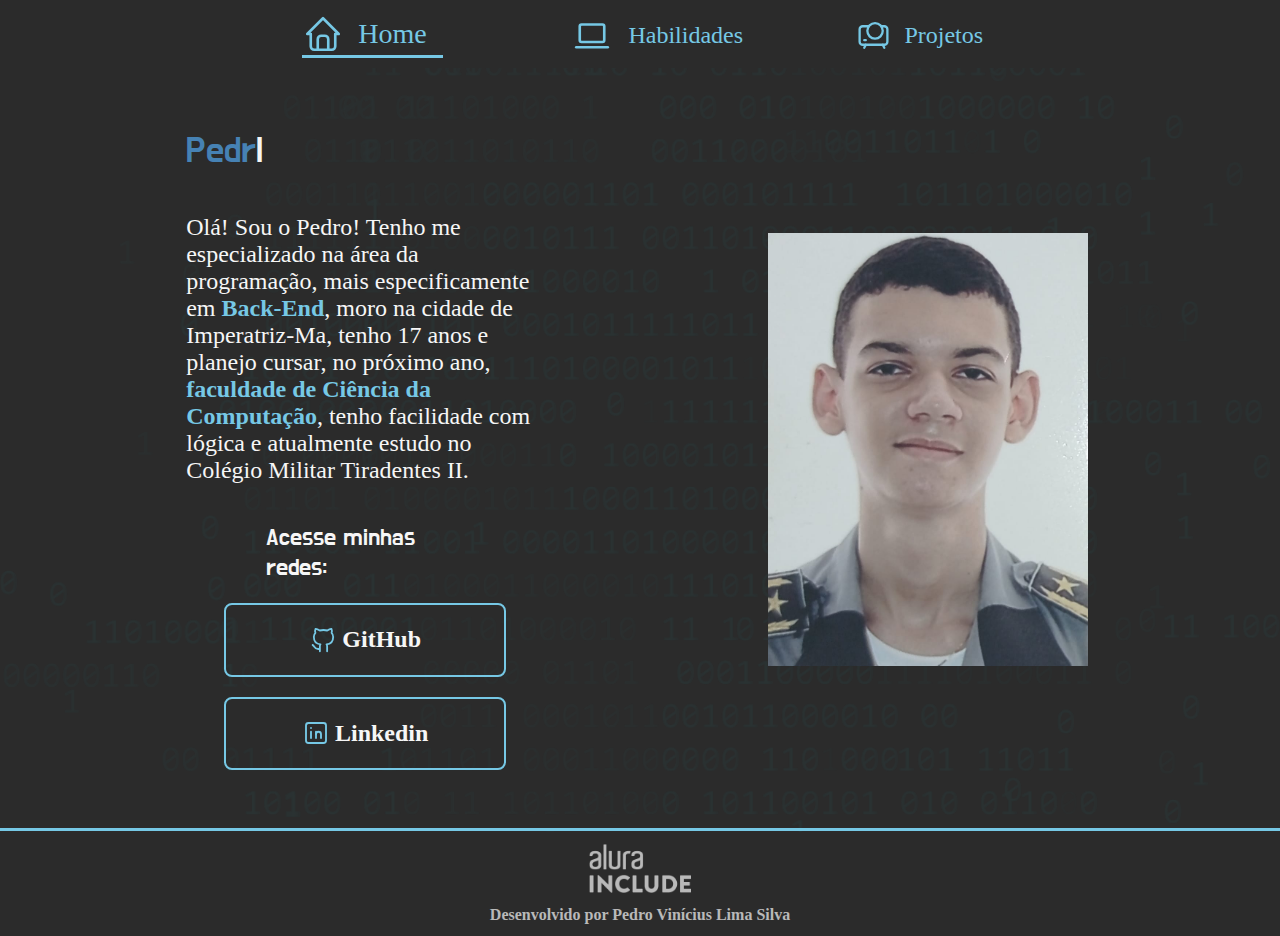
<file: index.html>
<!DOCTYPE html>
<html lang="pt-br">
<head>
    <meta charset="UTF-8">
    <meta name="viewport" content="width=device-width, initial-scale=1.0">
    <title class="tema">Portifólio</title>
    <link rel="stylesheet" href="./styles/style.css">
</head>
<body>
    <img src="./assets/fundo.png" class="fundo">
    <section class="frente">
        <header>
            <section class="menu">
            <div class="menu__laptop">
                <a class="menu__link__atual" href="index.html">
                <img src="./assets/home.svg" class="menu__link__imagem">
                Home</a>
                <a class="menu__link" href="habilidades.html">
                <img src="./assets/computer.svg" class="menu__link__imagem">
                Habilidades</a>
                <a class="menu__link" href="projeto.html">
                <img src="./assets/projeto.svg" class="menu__link__imagem">
                Projetos</a>
            </div>
                <section  class="invisivel" id="invisivel">
                    <div class="menu__mobile">
                    <a class="menu__link__atual" href="index.html">
                        <img src="./assets/home.svg" class="menu__link__imagem">
                        Home</a>
                        <a class="menu__link" href="habilidades.html">
                        <img src="./assets/computer.svg" class="menu__link__imagem">
                        Habilidades</a>
                        <a class="menu__link" href="projeto.html">
                        <img src="./assets/projeto.svg" class="menu__link__imagem">
                        Projetos</a>
                </div>
                </section>
            </section> 
                <button class="menu__butao">
                    <img src="./assets/menu.svg">
                </button>   
            </header>
        <main class="principal">
            <section class="principal__conteudo">
                <h1 class="principal__conteudo__titulo"></h1>
                <p class="principal__conteudo__texto">Olá! Sou o Pedro! Tenho me especializado na área da programação, mais especificamente em <strong class="principal__destaque">Back-End</strong>, moro na cidade de Imperatriz-Ma, tenho 17 anos e planejo cursar, no próximo ano, <strong class="principal__destaque">faculdade de Ciência da Computação</strong>, tenho facilidade com lógica e atualmente estudo no Colégio Militar Tiradentes II.</p>
                <section class="principal__conteudo__link">
                    <h2 class="principal__conteudo__link__texto">
                        Acesse minhas redes:
                    </h2>
                    <a class="principal__conteudo__link__botao" href="https://github.com/pedrinhoV">
                    <img src="./assets/github.svg" class="principal__conteudo__link__botao__imagem">
                        GitHub</a>
                    <a class="principal__conteudo__link__botao" href="https://www.linkedin.com/in/pedro-vin%C3%ADcius-lima-silva-3ab24829a/">
                    <img src="./assets/linkedin.svg" class="principal__conteudo__link__botao__imagem">
                        Linkedin</a>  
                </section>
            </section>
            <img src="./assets/eu.png" alt="Pedro Vinícius" class="principal__imagem">
        </main>
            <footer class="rodape">
                    <img src="./assets/alura.png" alt="logo da Alura" class="rodape__imagem">
                    <h3 class="rodape__texto"><strong>Desenvolvido por Pedro Vinícius Lima Silva</strong></h3>
        </footer>
    </section>
    <script src="./main.js"></script>
</body>
</html>
</file>
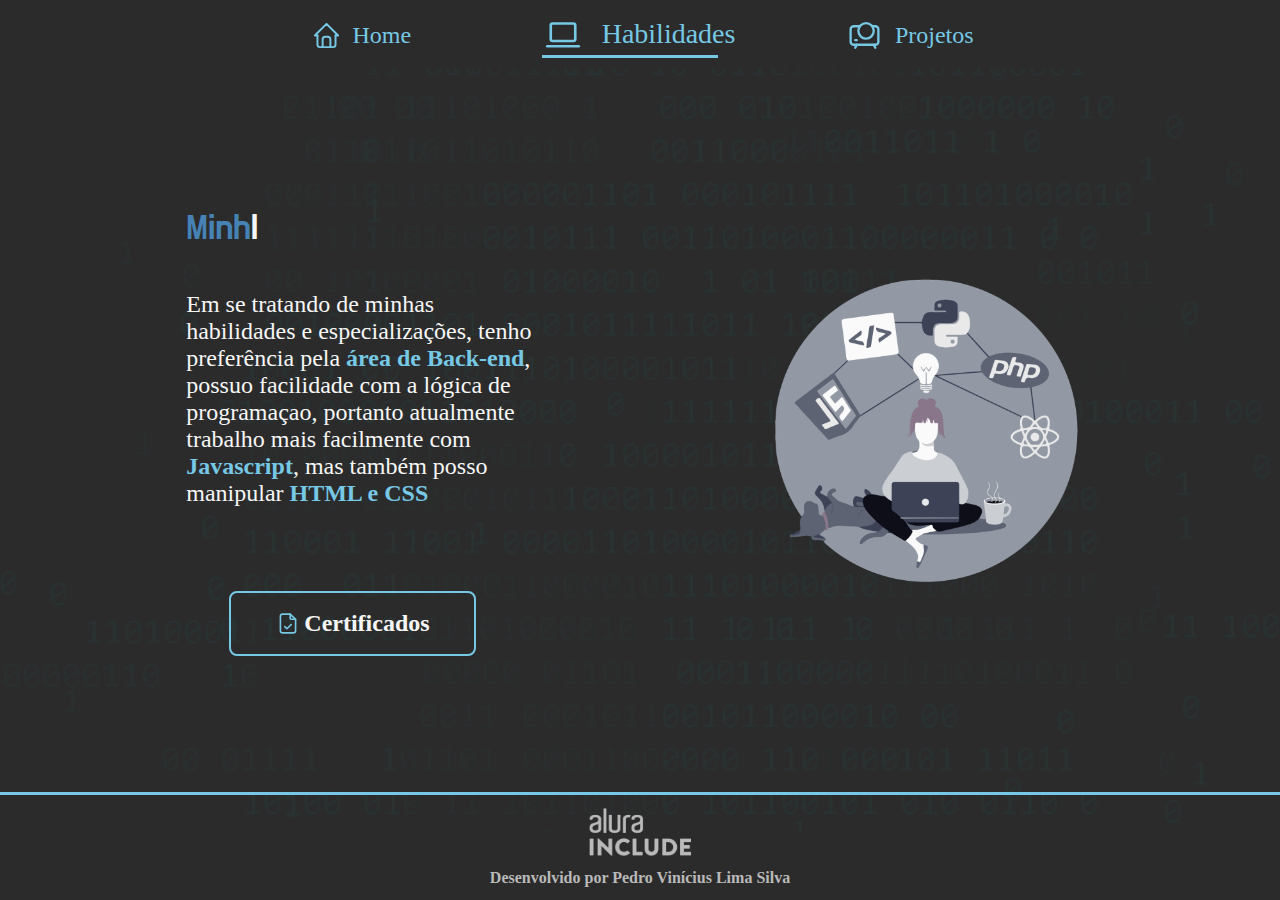
<file: habilidades.html>
<!DOCTYPE html>
<html lang="pt-br">
<head>
    <meta charset="UTF-8">
    <meta name="viewport" content="width=device-width, initial-scale=1.0">
    <title class="tema">Minhas habilidades</title>
    <link rel="stylesheet" href="./styles/style.css">
</head>
<body>
    <img src="./assets/fundo.png" class="fundo">
    <section class="frente">
        <header>
        <section class="menu">
        <div class="menu__laptop">
            <a class="menu__link" href="index.html">
            <img src="./assets/home.svg" class="menu__link__imagem">
            Home</a>
            <a class="menu__link__atual" href="habilidades.html">
            <img src="./assets/computer.svg" class="menu__link__imagem">
            Habilidades</a>
            <a class="menu__link" href="projeto.html">
            <img src="./assets/projeto.svg" class="menu__link__imagem">
            Projetos</a>
        </div>
            <section  class="invisivel" id="invisivel">
                <div class="menu__mobile">
                <a class="menu__link" href="index.html">
                    <img src="./assets/home.svg" class="menu__link__imagem">
                    Home</a>
                    <a class="menu__link__atual" href="habilidades.html">
                    <img src="./assets/computer.svg" class="menu__link__imagem">
                    Habilidades</a>
                    <a class="menu__link" href="projeto.html">
                    <img src="./assets/projeto.svg" class="menu__link__imagem">
                    Projetos</a>
            </div>
            </section>
        </section> 
            <button class="menu__butao">
                <img src="./assets/menu.svg">
            </button>   
        </header>
        <main class="principal">
            <section class="principal__conteudo">
                <h1 class="principal__conteudo__titulo"></h1>
                <p class="principal__conteudo__texto">
                    Em se tratando de minhas habilidades e especializações, tenho preferência pela <strong class="principal__destaque">área de Back-end</strong>, possuo facilidade com a lógica de programaçao, portanto atualmente trabalho mais facilmente com <strong class="principal__destaque">Javascript</strong>, mas também posso manipular <strong class="principal__destaque">HTML e CSS</strong> <br> <br>
                    </p>
                    <section class="principal__conteudo__link">
                        <a class="principal__conteudo__link__botao" href="./documents/Certificados (Pedro Vinícius).pdf" download="Certificados (Pedro Vinícius)">
                        <img src="./assets/document.svg" class="principal__conteudo__link__botao__imagem">
                            Certificados</a>
                    </section>
            </section>
            <img src="./assets/habilidade.png" class="principal__imagem">
        </main>
        <footer class="rodape">
            <img src="./assets/alura.png" alt="logo da Alura" class="rodape__imagem">
            <h3 class="rodape__texto"><strong>Desenvolvido por Pedro Vinícius Lima Silva</strong></h3>
</footer>
</section>
<script src="./main.js"></script>
</body>
</html>
</file>
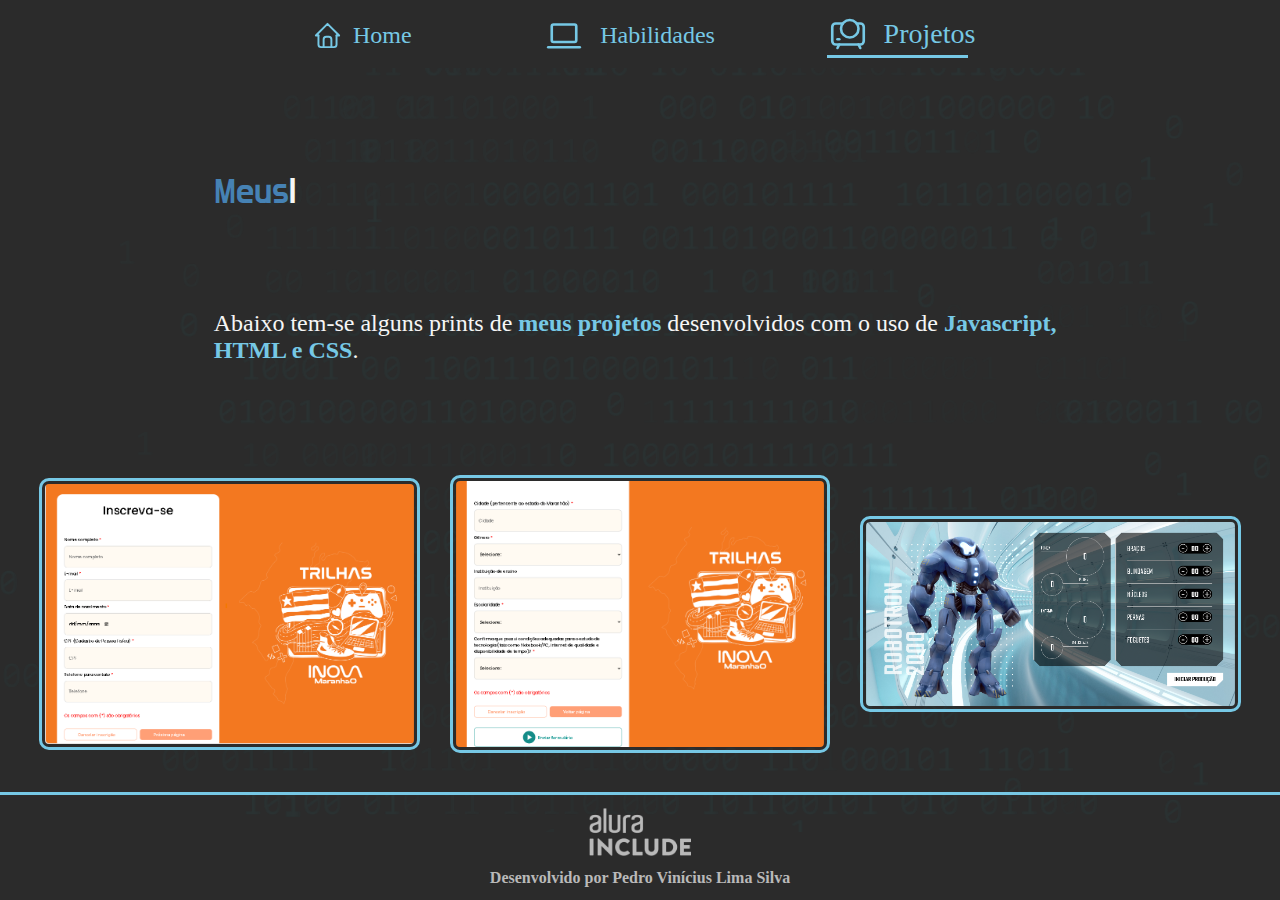
<file: projeto.html>
<!DOCTYPE html>
<html lang="pt-br">
<head>
    <meta charset="UTF-8">
    <meta name="viewport" content="width=device-width, initial-scale=1.0">
    <title class="tema">Projetos</title>
    <link rel="stylesheet" href="./styles/style.css">
</head>
<body>
    <img src="./assets/fundo.png" class="fundo">
    <section class="frente">
        <header>
            <section class="menu">
            <div class="menu__laptop">
                <a class="menu__link" href="index.html">
                <img src="./assets/home.svg" class="menu__link__imagem">
                Home</a>
                <a class="menu__link" href="habilidades.html">
                <img src="./assets/computer.svg" class="menu__link__imagem">
                Habilidades</a>
                <a class="menu__link__atual" href="projeto.html">
                <img src="./assets/projeto.svg" class="menu__link__imagem">
                Projetos</a>
            </div>
                <section  class="invisivel" id="invisivel">
                    <div class="menu__mobile">
                    <a class="menu__link" href="index.html">
                        <img src="./assets/home.svg" class="menu__link__imagem">
                        Home</a>
                        <a class="menu__link" href="habilidades.html">
                        <img src="./assets/computer.svg" class="menu__link__imagem">
                        Habilidades</a>
                        <a class="menu__link__atual" href="projeto.html">
                        <img src="./assets/projeto.svg" class="menu__link__imagem">
                        Projetos</a>
                </div>
                </section>
            </section> 
                <button class="menu__butao">
                    <img src="./assets/menu.svg">
                </button>   
            </header>
        <main class="principal__projetos">
            <section class="principal__conteudo">
                <h1 class="principal__conteudo__titulo"></h1>
                <p class="principal__conteudo__texto">
                    Abaixo tem-se alguns prints de <strong class="principal__destaque">meus projetos</strong> desenvolvidos com o uso de <strong class="principal__destaque">Javascript, HTML e CSS</strong>.
                    </p>
            </section>
            <section class="principal__imagens__projetos">
                <img src="./assets/projeto(formulário_1).png" alt="primeira página do meu projeto de formulário" class="principal__imagens__projetos__imagem">
                <img src="./assets/projeto(formulário_2).png" alt="segunda página do meu projeto de formulário"
                class="principal__imagens__projetos__imagem">
                <img src="./assets/projeto(robotron).png" alt="imagem do projeto 'robotron'" class="principal__imagens__projetos__imagem">
            </section>
        </main>
            <footer class="rodape">
                    <img src="./assets/alura.png" alt="logo da Alura" class="rodape__imagem">
                    <h3 class="rodape__texto"><strong>Desenvolvido por Pedro Vinícius Lima Silva</strong></h3>
        </footer>
    </section>
    <script src="./main.js"></script>
</body>
</html>
</file>
<file: styles/style.css>
@import url('https://fonts.googleapis.com/css2?family=Do+Hyeon&family=Inter:wght@100.. 900&família=Lato:ital,wght@0,100; 0,300; 0,400; 0,700; 0,900; 1,100; 1,300; 1,400; 1,700; 1.900&família=Poppins:ital,wght@0.100; 0,200; 0,300; 0,400; 0,500; 0,600; 0,700; 0,800; 0,900; 1,100; 1,200; 1,300; 1,400; 1,500; 1,600; 1,700; 1,800; 1.900&display=swap');
@import url('https://fonts.googleapis.com/css2?family=Inter:wght@100.. 900&família=Lato:ital,wght@0,100; 0,300; 0,400; 0,700; 0,900; 1,100; 1,300; 1,400; 1,700; 1.900&família=Poppins:ital,wght@0.100; 0,200; 0,300; 0,400; 0,500; 0,600; 0,700; 0,800; 0,900; 1,100; 1,200; 1,300; 1,400; 1,500; 1,600; 1,700; 1,800; 1.900&display=swap');
* {
    margin: 0;
    padding: 0;
}
:root {
    --cor-primaria: #2B2B2B;
    --cor-secundaria : #F6F6F6;
    --cor-terciaria: #76C8E5;
    --cor-suporte: #B9B9B9;
    --cor-titulo: #4682B4;
    --fonte-principal:"Do Hyeon", "san-serif" ;
    --fonte-coadjuvante:"Lato", "san-serif" ;
}
body{
    background-color: var(--cor-primaria);
    color: var(--cor-secundaria);
    box-sizing: border-box;
    display: flex;
    flex-direction: column;
    justify-content: center;
    position: absolute;
    min-width: 100%;
    min-height: 100%;
}
.frente{
    position: absolute;
    width: 100%;
    height: 100%;
    display: flex;
    flex-direction: column;
    justify-content: space-between;
}
.fundo{
    width: 100%;
    height: 100%;
    position: relative;
}
.menu__laptop{
    display: flex;
    justify-content: center;
    font-family: var(--fonte-coadjuvante);
    font-size: 1.5rem;
    font-weight: 400;
}
.menu__butao{
    background-color:transparent;
    width: 36px;
    border: none;
    cursor: pointer;
    position: absolute;
    right: 2%;
    top: 3%;
    display: none;
}
.menu__mobile{
    display: none;
}
.menu__link{
    text-decoration: none;
    margin: 1% 5%;
    color: var(--cor-terciaria);
    display: flex;
    align-items:center;
}
.menu__link__atual{
    font-size: 1.75rem;
    text-decoration: none;
    margin: 1% 5%;
    color: var(--cor-terciaria);
    display: flex;
    align-items:center;
    min-width:11%;
    border-bottom: 3px solid var(--cor-terciaria);
}
.menu__link__imagem{
    width: 30%;
    padding-right: 10%;
}
.principal__destaque{
    color: var(--cor-terciaria);
}
.principal {
    display: flex;
    justify-content: center;
    align-items: center;
}
.principal__projetos{
    display: flex;
    flex-direction: column;
    justify-content: center;
    align-items: center;
}
.principal__conteudo{
    display: flex;
    flex-direction: column;
    align-items:flex-start;
    margin: 3%;
    padding: 0 10% 0 10%;
}
.principal__conteudo__titulo {
    font-family: var(--fonte-principal);
    color: var(--cor-titulo);
    font-size: 2.25rem;
    font-weight: 400;
    padding: 5%;
}
.principal__conteudo__titulo::after{
    content: "|";
    color: var(--cor-secundaria);
    animation: piscar 0.7s infinite;
}
@keyframes piscar {
    0%{
        opacity:0;
    }
    50%{
        opacity:1;
    }
    100%{
        opacity:0;
    }
}
.principal__conteudo__texto {
    font-family: var(--fonte-coadjuvante);
    font-size: 1.5rem;
    font-weight: 400;
    padding: 5%;
}
.principal__conteudo__link{
    display: flex;
    flex-direction: column;
    justify-content: center;
    align-items: center;
    padding: 5%;
    margin: 0 20%;
}
.principal__conteudo__link__texto{
    font-family: var(--fonte-principal);
    font-size: 1.5rem;
    font-weight: 400;
}
.principal__conteudo__link__botao{
    color: var(--cor-secundaria);
    font-family: var(--fonte-coadjuvante);
    font-weight: 600;
    font-size: 1.5rem;
    text-decoration: none;
    gap: 20 px;
    margin-top: 10%;
    border: 2px solid var(--cor-terciaria);
    border-radius: 8px;
    padding: 10% 20%;
    width: 100%;
    display: flex;
    align-items: center;
    justify-content: center;
}
.principal__conteudo__link__botao__imagem{
    width: 15%;
    margin-right: 2%;
}
.principal__imagem{
    width: 25%;
    margin:3% 15% 3% 3%;
}
.principal__imagens__projetos{
    display: flex;
    justify-content: center;
    align-items: center;
    gap: 30px;
    margin: 2%;
}
.principal__imagens__projetos__imagem{
    width: 30%;
    padding: 0.25%;
    border: 3px solid var(--cor-terciaria);
    border-radius: 10px;
}
.rodape{
    display: flex;
    flex-direction: column;
    align-items: center;
    justify-content: center;
    border-top: 3px solid var(--cor-terciaria);
}
.rodape__imagem{
    width: 8%;
    padding: 1%;
}
.rodape__texto{
    padding-bottom: 1%;
    font-family: var(--fonte-coadjuvante);
    font-size: 1rem;
    font-weight: 400;
    color: var(--cor-suporte);
}
.invisivel{
    display: none;
}
@media (max-width: 1000px) {
    .menu{
        font-size: 1rem;
        font-weight: 200;
    }
    .menu__laptop{
       display: none;
    }
    .menu__butao{
        display: initial;
    }
    .menu__mobile{
        display: flex;
        flex-direction: column;
        align-items: center;
        gap: 16px;
        padding: 3%;
        margin: 2%;
        background-color: #3F3F3F;
        opacity: 70%;
    }
    .menu__link__atual{
        font-size: 1.5rem;
        min-width: 7%;
    }
    .principal{
        flex-direction: column-reverse;
        align-items: center;
        justify-content: center;
    }
    .principal__conteudo{
        display: flex;
        flex-direction: column;
        justify-content: center;
        align-items: center;
    }
    .principal__conteudo__link{
        margin: 0 0 0 0;
    }
    .principal__imagem{
        margin: 10% 0 0 0;
        width: 50%;
    }
    .principal__imagens__projetos{
        display: flex;
        flex-direction: column;
    }
    .principal__imagens__projetos__imagem{
        width: 70%;
    }
}
</file>
